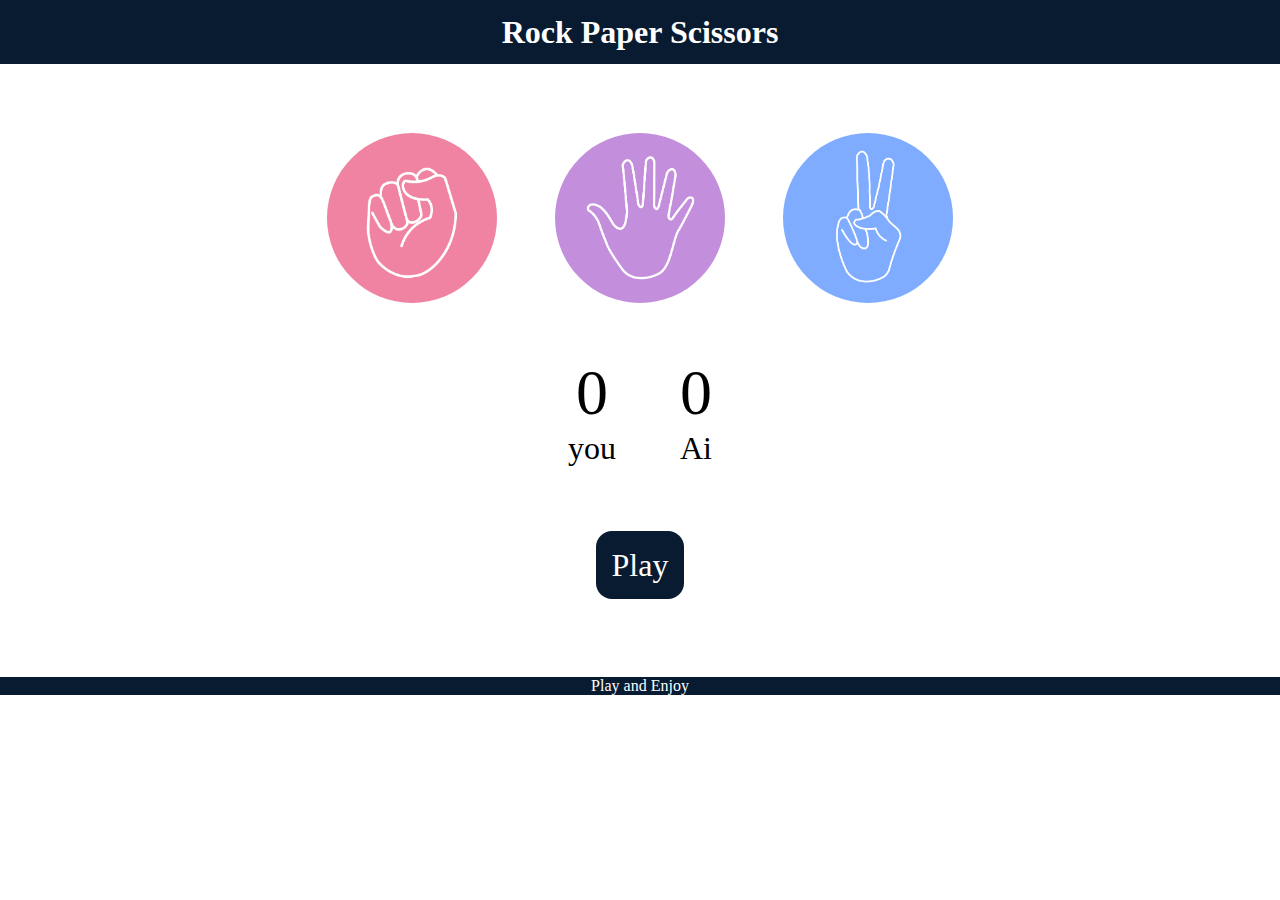
<file: RockPaperScissors/index.html>
<!DOCTYPE html>
<html lang="en">
<head>
    <meta charset="UTF-8">
    <meta name="viewport" content="width=device-width, initial-scale=1.0">
    <title>Rock Paper Scissors Game</title>
    <link rel="stylesheet" href="style.css">
</head>
<body>
    <h1>Rock Paper Scissors</h1>

    <div class="choices">
        <div class="choice" id="rock">
          <img src="rock.png" />
        </div>
        <div class="choice" id="paper">
          <img src="paper.png" />
        </div>
        <div class="choice" id="scissors">
          <img src="scissors.png" />
        </div>
      </div>

      <div class="score-board">
        <div class="score">
            <p id="user-score">0</p>
            <p>you</p>
      </div>
      <div class="score">
        <p id="ai-score">0</p>
        <p>Ai</p>
    </div>
  </div>

  <div class="msg-container">
    <p id="msg">Play</p>
  </div>

  <footer>
    <div>Play and Enjoy</div>
  </footer>

    <script src="app.js"></script>
</body>
</html>
</file>
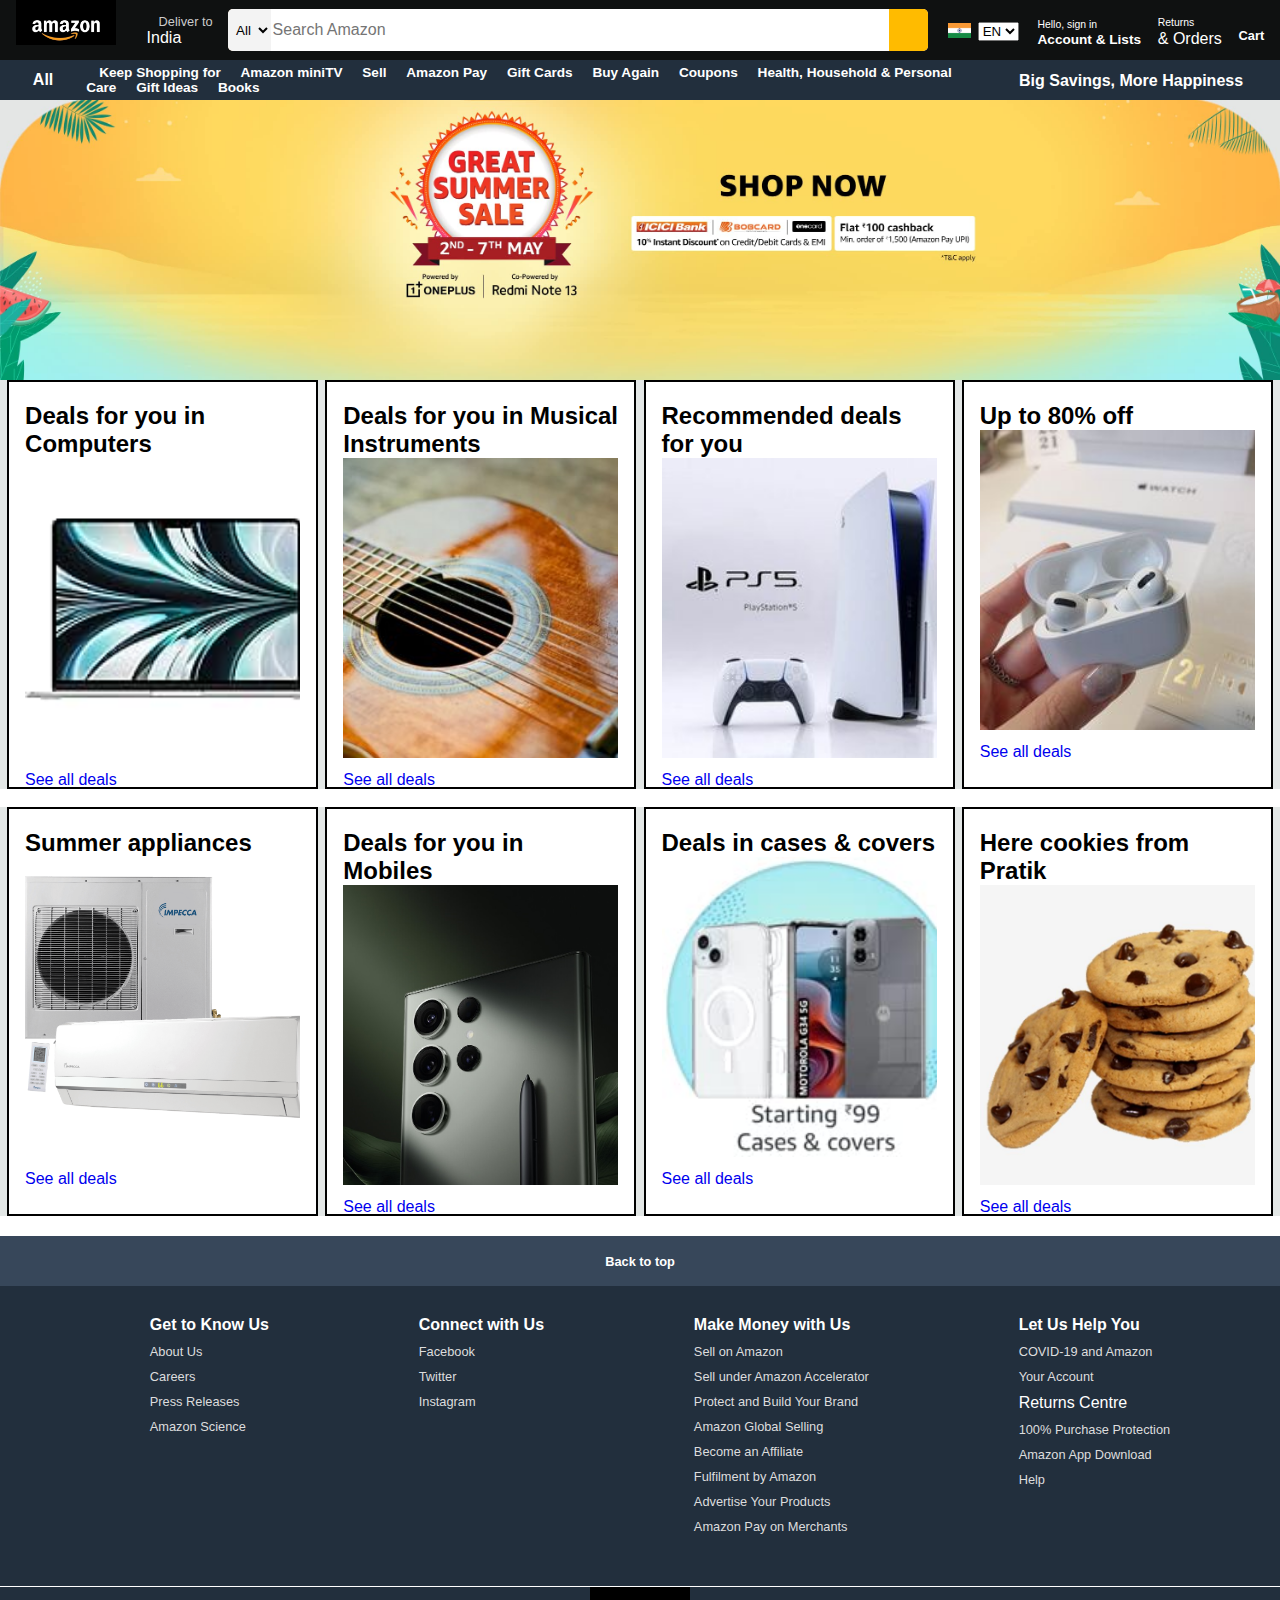
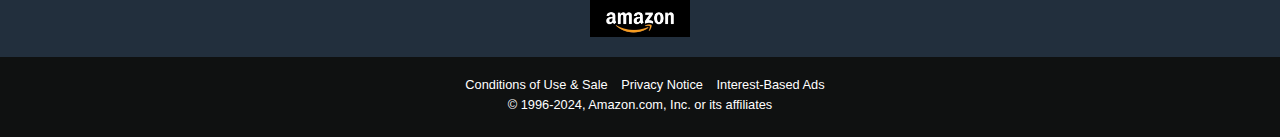
<file: AmazonCloneProject/AmazonProject.html>
<!DOCTYPE html>
<html lang="en">
<head>
    <meta charset="UTF-8">
    <meta name="viewport" content="width=device-width, initial-scale=1.0">
    <title>AmazonProject</title>
    <link rel="stylesheet" href="https://cdnjs.cloudflare.com/ajax/libs/font-awesome/6.5.2/css/all.min.css" integrity="sha512-SnH5WK+bZxgPHs44uWIX+LLJAJ9/2PkPKZ5QiAj6Ta86w+fsb2TkcmfRyVX3pBnMFcV7oQPJkl9QevSCWr3W6A==" crossorigin="anonymous" referrerpolicy="no-referrer" />
    <link rel="stylesheet" href="AmazonProject.css">
</head>
<body>
    <header>
        <div class="navbar">
            <div class="navlogo border">
                <div class="logo"></div>
            </div>
            <div class="nav-address border">
                <p class="add-f">Deliver to</p>
                <div class="add-icon ">
                    <i class="fa-solid fa-location-dot"></i>
                    <p class="add-s">India</p>
                </div>
            </div>
            <div class="nav-search">
                <select class="search-select">
                    <option>All</option>
                </select>
                <input placeholder="Search Amazon" class="search-input">
                <div class="search-icon">
                <i class="fa-solid fa-magnifying-glass"></i>
            </div>
            </div>
            <div class="border">
                <img src="indiaflaglogo.png" alt="flag" class="lang-flag">
                <select class="lang-select">
                    <option>EN</option>
                </select>
            </div>

            <div class="nav-signin border">
                <p><span>Hello, sign in</span></p>
                <p class="nav-s">Account & Lists</p>
            </div>

            <div class="nav-return border">
                <p><span>Returns</span></p>
                <p>& Orders</p>
            </div>
            <div class="nav-cart border">
                <i class="fa-solid fa-cart-shopping"></i>
                Cart
            </div>
        </div>

        <div class="panel">
            <div class="panel-all border">
                <i class="fa-solid fa-bars"></i>
                All
            </div>
            <div class="panel-options">
                <p>Keep Shopping for</p>
                <p>Amazon miniTV</p>
                <p>Sell</p>
                <p>Amazon Pay</p>
                <p>Gift Cards</p>
                <p>Buy Again</p>
                <p>Coupons</p>
                <p>Health, Household & Personal Care</p>
                <p>Gift Ideas</p>
                <p>Books</p>
            </div>
            <div class="panel-deals border">
                Big Savings, More Happiness
                <i class="fa-solid fa-shop"></i>
            </div>
        </div>
    </header>

    <div class="hero-sec"></div>

    <div class="content-sec">
        <div class="box">
            <div class="box-con">
                <h2>Deals for you in Computers</h2>
                <div class="box-img" style="background-image: url(Box1-img.jpg);"></div>
                <a href="#">See all deals</a>
            </div>
        </div>
        <div class="box">
            <div class="box-con">
                <h2>Deals for you in Musical Instruments</h2>
                <div class="box-img" style="background-image: url(Box2-img.jpg);"></div>
                <a href="#">See all deals</a>
            </div>
        </div>
        <div class="box">
            <div class="box-con">
                <h2>Recommended deals for you</h2>
                <div class="box-img" style="background-image: url(Box3-img.jpg);"></div>
                <a href="#">See all deals</a>
            </div>
        </div>
        <div class="box">
            <div class="box-con">
                <h2>Up to 80% off</h2>
                <div class="box-img" style="background-image: url(Box4-img.jpg);"></div>
                <a href="#">See all deals</a>
            </div>
        </div>
    </div>

    <br>

    <div class="content-sec">
        <div class="box">
            <div class="box-con">
                <h2>Summer appliances</h2>
                <div class="box-img" style="background-image: url(Box5-img.png);"></div>
                <a href="#">See all deals</a>
            </div>
        </div>
        <div class="box">
            <div class="box-con">
                <h2>Deals for you in Mobiles</h2>
                <div class="box-img" style="background-image: url(Box6-img.jpg);"></div>
                <a href="#">See all deals</a>
            </div>
        </div>
        <div class="box">
            <div class="box-con">
                <h2>Deals in cases & covers</h2>
                <div class="box-img" style="background-image: url(Box7-img.jpg);"></div>
                <a href="#">See all deals</a>
            </div>
        </div>
        <div class="box">
            <div class="box-con">
                <h2>Here cookies from Pratik</h2>
                <div class="box-img" style="background-image: url(Box8-img.jpg);"></div>
                <a href="#">See all deals</a>
            </div>
        </div>
    </div>

    <footer>
        <div class="foot-p1">
            Back to top
        </div>
        <div class="foot-p2">
            <ul><p>Get to Know Us</p>
                <a href="#">About Us</a>
                <a href="#">Careers</a>
                <a href="#">Press Releases</a>
                <a href="#">Amazon Science</a>
            </ul>

            <ul>
                <p>Connect with Us</p>
                <a href="#">Facebook</a>
                <a href="#">Twitter</a>
                <a href="#">Instagram</a></a>
            </ul>

            <ul>
                <p>Make Money with Us</p>
                <a href="#">Sell on Amazon</a>
                <a href="#">Sell under Amazon Accelerator</a>
                <a href="#">Protect and Build Your Brand</a>
                <a href="#">Amazon Global Selling</a>
                <a href="#">Become an Affiliate</a> 
                <a href="#">Fulfilment by Amazon</a>
                <a href="#">Advertise Your Products</a>
                <a href="#">Amazon Pay on Merchants</a> 
            </ul>

            <ul>
                <p>Let Us Help You</p>
                <a href="#">COVID-19 and Amazon</a>
                <a href="#">Your Account</a>
                <a href="#"></a>Returns Centre
                <a href="#">100% Purchase Protection</a>
                <a href="#">Amazon App Download</a>
                <a href="#">Help</a>
            </ul>
        </div>

        <div class="foot-p3">
            <div class="logo"></div>
        </div>

        <div class="foot-p4">
            <div class="pages">
                <a href="#">Conditions of Use & Sale</a>
                <a href="#">Privacy Notice</a>
                <a href="#">Interest-Based Ads</a>
            </div>
            <div class="copyright">© 1996-2024, Amazon.com, Inc. or its affiliates</div>
        </div>
    </footer>
</body>
</html>
</file>
<file: RockPaperScissors/style.css>
*{
    margin: 0;
    padding: 0;
    text-align: center;
}

h1{
    background-color: #081b31;
    color: white;
    height: 4rem;
    line-height: 4rem;
}

.choice{
    height: 180px;
    width: 180px;
    border-radius: 50%;
    display: flex;
    justify-content: center;
    align-items: center;
}

.choice:hover {
    cursor: pointer;
    background-color: #081b31;
  }

img {
    height: 170px;
    width: 170px;
    object-fit: cover;
    border-radius: 50%;
  }

  .choices{
    display: flex;
    justify-content: center;
    align-items: center;
    gap: 3rem;
    margin-top: 4rem;
  }

  .score-board{
    display: flex;
    justify-content: center;
    align-items: center;
    font-size: 2rem;
    margin-top: 3rem;
    gap: 4rem;
  }

  #user-score,
#ai-score {
  font-size: 4rem;
}

.msg-container {
    margin-top: 5rem;
  }

  #msg {
    background-color: #081b31;
    color: #fff;
    font-size: 2rem;
    display: inline;
    padding: 1rem;
    border-radius: 1rem;
  }

  footer{
    background-color: #081b31;
    color: white;
    margin-top: 5.8rem;
  }
</file>
<file: AmazonCloneProject/AmazonProject.css>
*{
    margin: 0;
    font-family: Arial;
    border: border-box;
}

.navbar{
    height: 60px;
    background-color: #0f1111;
    color: white;
    display: flex;
    align-items: center;
    justify-content: space-evenly;
}

.navlogo{
    height: 50px;
    width: 110px;
}
.logo{
    background-image: url("amzonlogo.webp");
    background-size: cover;
    position: relative;
    bottom: 10px;
    height: 50px;
    width: 100%;
}

.border{
    border: 1px solid transparent;
}

.border:hover{
    border: 1px solid white;
}

/** box2 (deliver and location) **/
  .add-f{
    color: #cccccc;
    font-size: 0.80rem;
    margin-left: 16px;
}
  .add-s{
    font-size: 1rem;
    margin-left: 4px;
  }
  .add-icon{
    display: flex;
    align-items: center;
  }

  /* box 3 (search bar) */
  .nav-search{
    display: flex;
    justify-content: space-evenly;
    background-color: bisque;
    width: 700px;
    height: 42px;
    border-radius: 5px;
  }
  .search-select{
    background-color: #f3f3f3;
    width: 48px;
    text-align: center;
    border-top-left-radius: 5px;
    border-bottom-left-radius: 5px;
    border: none;
  }

  .search-input{
    width: 100%;
    font-size: 1rem;
    border: none;
  }

  .search-icon{
    width: 45px;
    display: flex;
    justify-content: center;
    align-items: center;
    font-size: 1.3rem;
    background-color:rgb(255, 187, 0);
    border-top-right-radius: 5px;
    border-bottom-right-radius: 5px;
    color: #0f1111;
  }
  .nav-search:hover{
    border: 2px solid orange;
  }

  /* language select */
  .lang-flag{
    width: 23px;
    position: relative;
    top: 3px;
    padding: 4px;
  }

  .lang-select{
    position: relative;
    bottom: 3px;
    right: 2px;
  }
  
  /* box 4 (acc...) */
  span{
    font-size: 0.65rem;
  }

  .nav-s{
    font-size: 0.85rem;
    font-weight: 700;
  }

  /* box 6 (cart) */
  .nav-cart i{
    font-size: 30px;
  }
  .nav-cart{
    font-size: 0.8rem;
    font-weight: 700;
  }

  /* panel */
  .panel{
    height: 40px;
    color: white;
    background-color: #222f3d;
    display: flex;
    align-items: center;
    justify-content: space-evenly;
  }

  .panel-all{
    padding: 4px;
    font-weight: 600;
  }
  .panel-options p{
    display: inline;
    justify-content: space-evenly;
    margin-left: 10px;
    padding: 3px;
  }
  .panel-options p:hover{
    border: 1px solid white;
  }
  .panel-options{
    width: 70%;
    font-size: 0.85rem;
    font-weight: 600;
  }

  .panel-deals{
    font-size: 1rem;
    font-weight: 700;
    padding: 8px;
  }
  .panel-deals i {
    font-size: larger;
  }

  /* hero-section */
  .hero-sec{
    height: 280px;
    background-image: url("heroimg.jpg");
    background-size: cover;
  }

  /* content section*/

  .content-sec{
    display: flex;
    justify-content: space-evenly;
    background-color: #e3e7e6;
  }

  .box{
    height: 370px;
    width: 24%;
    border: 2px solid black;
    background-color: white;
    padding: 20px 0px 15px;
  }
  .box-img{
    height: 300px;
    background-size: cover;
    background-repeat: no-repeat;
    /* margin-top: 1rem; */
    margin-bottom: 0.8rem;
  }

  .box-con{
    margin-left: 1rem;
    margin-right: 1rem;
  }
  .box-con a{
    text-decoration: none;
  }

  /* Footer */

  footer{
    margin-top: 20px;
  }

  .foot-p1{
    background-color: #37475a;
    color: white;
    height: 50px;
    display: flex;
    justify-content: center;
    align-items: center;
    font-size: 0.8rem;
    font-weight: 600;
  }
  .foot-p1:hover{
    background-color: #4f6675;
  }

  .foot-p2{
    height: 300px;
    background-color: #222f3d;
    color: white;
    display: flex;
    justify-content: space-evenly;
  }

  ul{
    margin-top: 30px;
  }

  ul a{
    display: block;
    text-decoration: none;
    color: #dddddd;
    font-size: 0.8rem;
    margin-top: 10px;
  }

  .foot-p2 p{
    font-weight: 600;
  }

  .foot-p3{
    height: 70px;
    background-color: #222f3d;
    color: white;
    border-top: 1px solid white;
    display: flex;
    justify-content: center;
    align-items: center;
  }

  .logo{
    background-image: url("amzonlogo.webp");
    background-size: cover;
    position: relative;
    bottom: 10px;
    height: 50px;
    width: 100px;
  }

  .foot-p4{
    background-color: #0f1111;
    color: white;
    height: 80px;
    font-size: 0.8rem;
    text-align: center;
/*     
    display: flex;
    justify-content: center;
    align-items: center; */
  }

  .pages{
    padding-top: 20px;
  }

  .copyright{
    padding-top: 5px;
  }

  .foot-p4 a{
    text-decoration: none;
    color: white;
    padding-left: 10px;

  }
</file>
